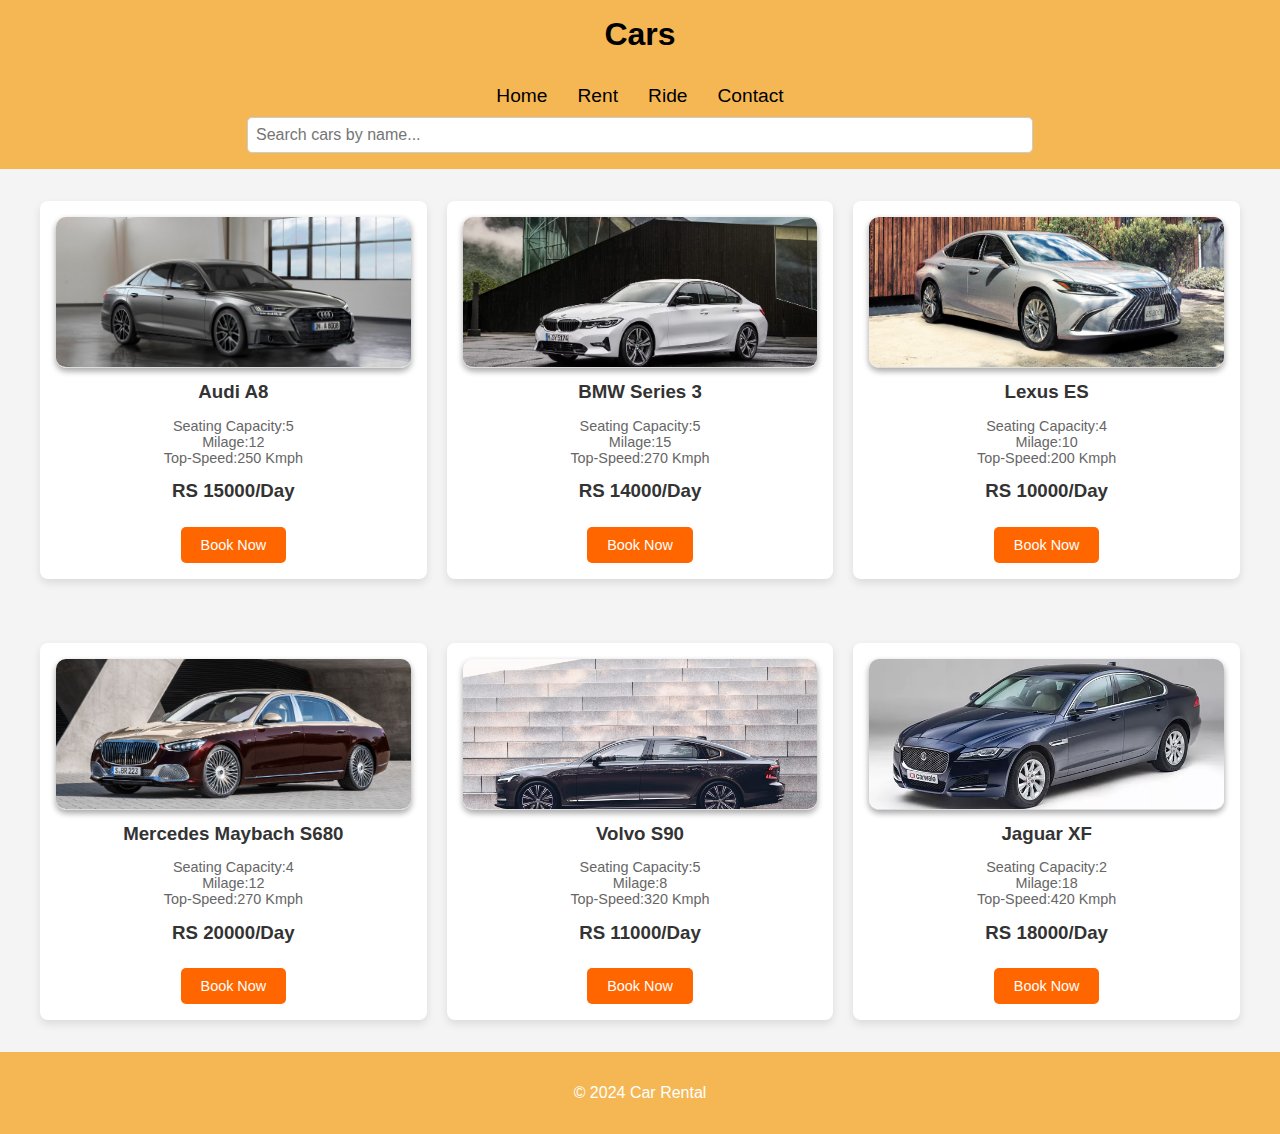
<file: newcarpage.html>
<!DOCTYPE html>
<html lang="en">
<head>
    <meta charset="UTF-8">
    <meta name="viewport" content="width=device-width, initial-scale=1.0">
    <title>Cars</title>
    <link rel="stylesheet" href="./newallcarspages.css"> <!-- Link to your CSS file -->
</head>
<body>
    
    <header>
        <h1>Cars</h1>
    </header>

    <!-- New Header with Navigation and Search Bar -->
    <header class="main-header">
        <nav>
            <ul>
                <li><a href="index.html">Home</a></li>
                <li><a href="#rent">Rent</a></li>
          <li><a href="#ride">Ride</a></li>
          <li><a href="#contact">Contact</a></li>
            </ul>
        </nav>
        <!-- Search Bar -->
        <input type="text" id="carSearch" placeholder="Search cars by name..." onkeyup="filterCars()">
    </header>

    <section class="vehicle-grid" id="carContainer">
        <div class="vehicle-card">
            <img src="assets/cars-audi-a8.jpg" alt="Car 1">
            <h3>Audi A8</h3>
            <p>Seating Capacity:5 <br>
                Milage:12<br>
                Top-Speed:250 Kmph
            <h3>RS 15000/Day</h3>
            </p>
            <button onclick="openModal()">Book Now</button>
        </div>
        <div class="vehicle-card">
            <img src="assets/cars-bmw-series3.avif" alt="Car 2">
            <h3>BMW Series 3</h3>
            <p>Seating Capacity:5 <br>
                Milage:15<br>
                Top-Speed:270 Kmph
            <h3>RS 14000/Day</h3></p>
            <button onclick="openModal()">Book Now</button>
        </div>
        <div class="vehicle-card">
            <img src="assets/cars-lexus-es.jpg" alt="Car 3">
            <h3>Lexus ES</h3>
            <p>Seating Capacity:4 <br>
                Milage:10<br>
                Top-Speed:200 Kmph
            <h3>RS 10000/Day</h3></p>
            <button onclick="openModal()">Book Now</button>
        </div>
    </section>
    <section class="vehicle-grid">
        <div class="vehicle-card">
            <img src="assets/cars-Mercedes-Maybach-S680-1.avif" alt="Car 4">
            <h3>Mercedes Maybach S680</h3>
            <p>Seating Capacity:4 <br>
                Milage:12<br>
                Top-Speed:270 Kmph
            <h3>RS 20000/Day</h3></p>
            <button onclick="openModal()">Book Now</button>
        </div>
        <div class="vehicle-card">
            <img src="assets/cars_volvo_s90.avif" alt="Car 5">
            <h3>Volvo S90</h3>
            <p>Seating Capacity:5 <br>
                Milage:8<br>
                Top-Speed:320 Kmph
            <h3>RS 11000/Day</h3></p>
            <button onclick="openModal()">Book Now</button>
        </div>
        <div class="vehicle-card">
            <img src="assets/cars-jaguar-xf.webp" alt="Car 6">
            <h3>Jaguar XF</h3>
            <p>Seating Capacity:2 <br>
                Milage:18<br>
                Top-Speed:420 Kmph
            <h3>RS 18000/Day</h3></p>
            <button onclick="openModal()">Book Now</button>
        </div>
    </section>

    <!-- Modal for booking form -->
    <div id="bookingModal" class="modal">
        <div class="modal-content">
            <span class="close" onclick="closeModal()">&times;</span>
            <h2>Book Your Car</h2>
            <form>
                <label for="location">Location:</label>
                <input type="text" id="location" name="location" placeholder="Enter location" required><br>

                <label for="startDate">Start Date:</label>
                <input type="date" id="startDate" name="startDate" required><br>

                <label for="endDate">End Date:</label>
                <input type="date" id="endDate" name="endDate" required><br>

                <button type="submit">Submit</button>
            </form>
        </div>
    </div>

    <footer>
        <p>© 2024 Car Rental</p>
    </footer>

    <script>
        // Function to open the booking modal
        function openModal() {
            document.getElementById('bookingModal').style.display = 'block';
        }

        // Function to close the modal
        function closeModal() {
            document.getElementById('bookingModal').style.display = 'none';
        }

        // Close the modal if user clicks outside of it
        window.onclick = function(event) {
            var modal = document.getElementById('bookingModal');
            if (event.target == modal) {
                modal.style.display = "none";
            }
        }

        // Function to filter cars based on search input
        function filterCars() {
            let input = document.getElementById('carSearch').value.toUpperCase();
            let carContainer = document.getElementById('carContainer');
            let cards = carContainer.getElementsByClassName('vehicle-card');

            for (let i = 0; i < cards.length; i++) {
                let h3 = cards[i].getElementsByTagName('h3')[0];
                if (h3.innerHTML.toUpperCase().indexOf(input) > -1) {
                    cards[i].style.display = '';
                } else {
                    cards[i].style.display = 'none';
                }
            }
        }
    </script>
</body>
</html>
</file>
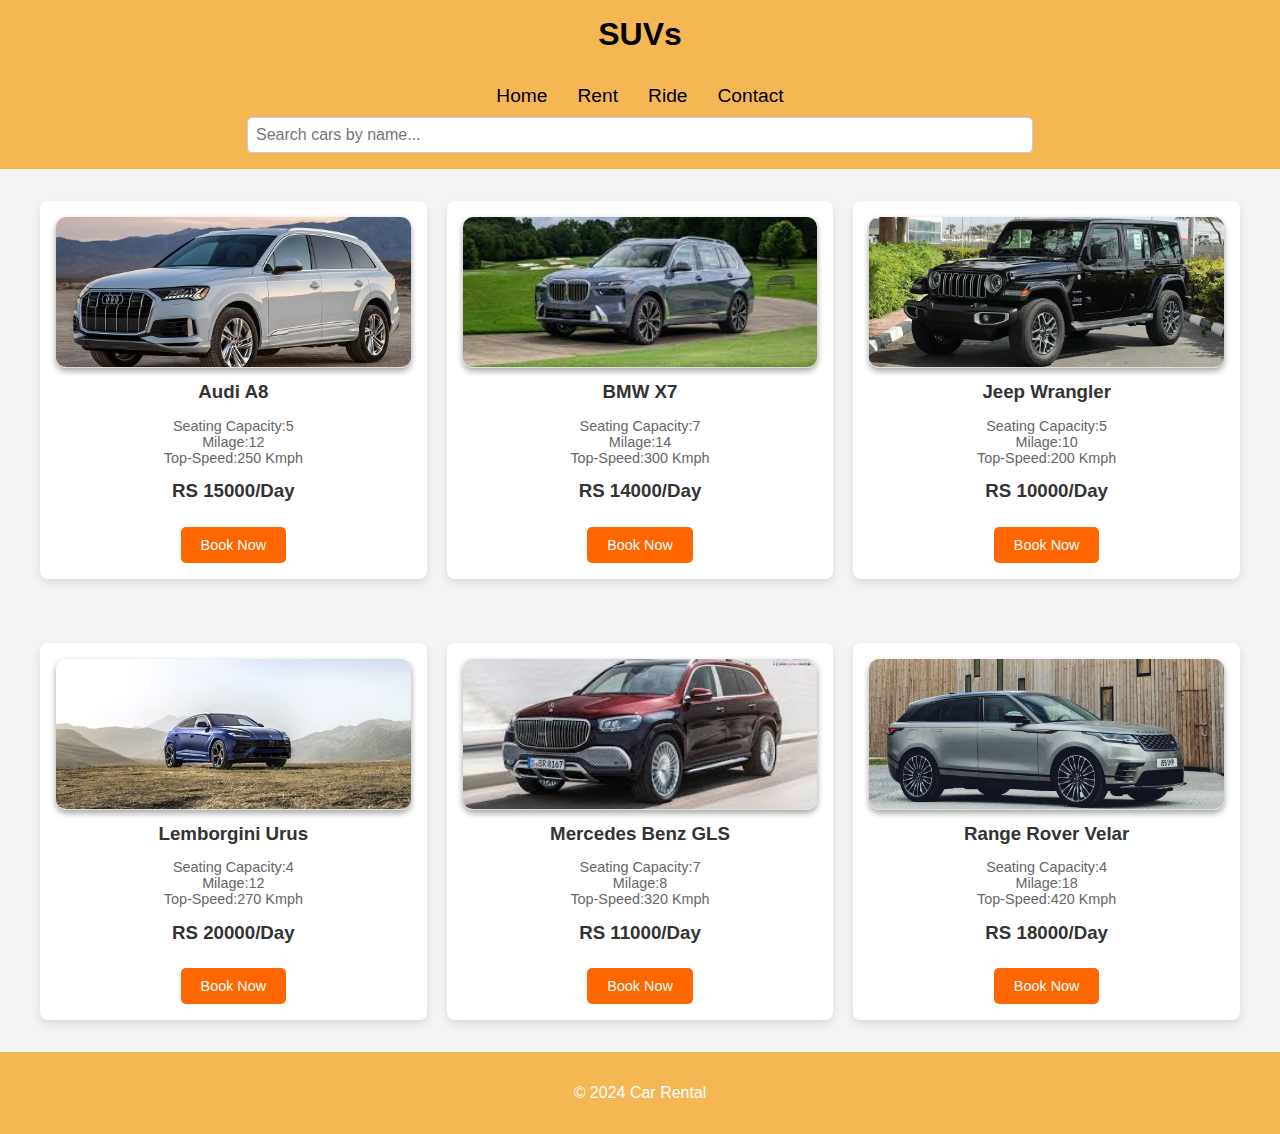
<file: suvspage.html>
<!DOCTYPE html>
<html lang="en">
<head>
    <meta charset="UTF-8">
    <meta name="viewport" content="width=device-width, initial-scale=1.0">
    <title>Cars</title>
    <link rel="stylesheet" href="./newallcarspages.css"> <!-- Link to your CSS file -->
</head>
<body>
    
    <header>
        <h1>SUVs</h1>
    </header>

    <!-- New Header with Navigation and Search Bar -->
    <header class="main-header">
        <nav>
            <ul>
                <li><a href="index.html">Home</a></li>
                <li><a href="#rent">Rent</a></li>
                <li><a href="#ride">Ride</a></li>
                <li><a href="#contact">Contact</a></li>
            </ul>
        </nav>
        <!-- Search Bar -->
        <input type="text" id="carSearch" placeholder="Search cars by name..." onkeyup="filterCars()">
    </header>

    <section class="vehicle-grid" id="carContainer">
        <div class="vehicle-card">
            <img src="assets/suv-audi-q7.webp" alt="Car 1">
            <h3>Audi A8</h3>
            <p>Seating Capacity:5 <br>
                Milage:12<br>
                Top-Speed:250 Kmph
            <h3>RS 15000/Day</h3>
            </p>
            <button onclick="openModal()">Book Now</button>
        </div>
        <div class="vehicle-card">
            <img src="assets/suv-bmw-x7.jpeg" alt="Car 2">
            <h3>BMW X7</h3>
            <p>Seating Capacity:7 <br>
                Milage:14<br>
                Top-Speed:300 Kmph
            <h3>RS 14000/Day</h3></p>
            <button onclick="openModal()">Book Now</button>
        </div>
        <div class="vehicle-card">
            <img src="assets/suv-jeep-WRANGLER.webp" alt="Car 3">
            <h3>Jeep Wrangler</h3>
            <p>Seating Capacity:5 <br>
                Milage:10<br>
                Top-Speed:200 Kmph
            <h3>RS 10000/Day</h3></p>
            <button onclick="openModal()">Book Now</button>
        </div>
    </section>
    <section class="vehicle-grid">
        <div class="vehicle-card">
            <img src="assets/suv-lamborghini-urus.jpg" alt="Car 4">
            <h3>Lemborgini Urus</h3>
            <p>Seating Capacity:4 <br>
                Milage:12<br>
                Top-Speed:270 Kmph
            <h3>RS 20000/Day</h3></p>
            <button onclick="openModal()">Book Now</button>
        </div>
        <div class="vehicle-card">
            <img src="assets/suv-mercedes-benz-gls.jpeg" alt="Car 5">
            <h3>Mercedes Benz GLS</h3>
            <p>Seating Capacity:7 <br>
                Milage:8<br>
                Top-Speed:320 Kmph
            <h3>RS 11000/Day</h3></p>
            <button onclick="openModal()">Book Now</button>
        </div>
        <div class="vehicle-card">
            <img src="assets/suv-range-rover-velar.webp" alt="Car 6">
            <h3>Range Rover Velar</h3>
            <p>Seating Capacity:4 <br>
                Milage:18<br>
                Top-Speed:420 Kmph
            <h3>RS 18000/Day</h3></p>
            <button onclick="openModal()">Book Now</button>
        </div>
    </section>

    <!-- Modal for booking form -->
    <div id="bookingModal" class="modal">
        <div class="modal-content">
            <span class="close" onclick="closeModal()">&times;</span>
            <h2>Book Your Car</h2>
            <form>
                <label for="location">Location:</label>
                <input type="text" id="location" name="location" placeholder="Enter location" required><br>

                <label for="startDate">Start Date:</label>
                <input type="date" id="startDate" name="startDate" required><br>

                <label for="endDate">End Date:</label>
                <input type="date" id="endDate" name="endDate" required><br>

                <button type="submit">Submit</button>
            </form>
        </div>
    </div>

    <footer>
        <p>© 2024 Car Rental</p>
    </footer>

    <script>
        // Function to open the booking modal
        function openModal() {
            document.getElementById('bookingModal').style.display = 'block';
        }

        // Function to close the modal
        function closeModal() {
            document.getElementById('bookingModal').style.display = 'none';
        }

        // Close the modal if user clicks outside of it
        window.onclick = function(event) {
            var modal = document.getElementById('bookingModal');
            if (event.target == modal) {
                modal.style.display = "none";
            }
        }

        // Function to filter cars based on search input
        function filterCars() {
            let input = document.getElementById('carSearch').value.toUpperCase();
            let carContainer = document.getElementById('carContainer');
            let cards = carContainer.getElementsByClassName('vehicle-card');

            for (let i = 0; i < cards.length; i++) {
                let h3 = cards[i].getElementsByTagName('h3')[0];
                if (h3.innerHTML.toUpperCase().indexOf(input) > -1) {
                    cards[i].style.display = '';
                } else {
                    cards[i].style.display = 'none';
                }
            }
        }
    </script>
</body>
</html>
</file>
<file: newallcarspages.css>
body {
    font-family: Arial, sans-serif;
    margin: 0;
    padding: 0;
    background-color: #f4f4f4;
}

/* Original Header */
header {
    background-color: #f5b754;
    color: black;
    text-align: center;
    padding: 1em 0;
}

h1 {
    margin: 0;
}

/* New Header with Navigation */
.main-header {
    background-color: #f5b754;
    color: black;
    text-align: center;
    padding: 1em 0;
    position: sticky;
    top: 0;
    z-index: 100;
    display: flex;
    flex-direction: column;
    align-items: center;
}

.main-header nav ul {
    list-style: none;
    padding: 0;
    margin: 0;
    display: flex;
    justify-content: center;
}

.main-header nav ul li {
    margin: 0 15px;
}

.main-header nav ul li a {
    color: black;
    font-weight: 500;
    text-decoration: none;
    font-size: 1.2em;
}

.main-header nav ul li a:hover {
    color: white;
}

/* Search Input in Header */
#carSearch {
    margin-top: 10px;
    padding: 8px;
    width: 60%;
    border: 1px solid #ccc;
    border-radius: 5px;
    font-size: 1em;
}

/* Grid Layout for Vehicle Cards */
.vehicle-grid {
    display: grid;
    grid-template-columns: repeat(auto-fit, minmax(200px, 1fr));
    gap: 20px;
    padding: 2em;
    max-width: 1200px;
    margin: 0 auto;
}

/* Styling for Vehicle Cards */
.vehicle-card {
    background-color: white;
    border-radius: 8px;
    box-shadow: 0 4px 8px rgba(0, 0, 0, 0.1);
    overflow: hidden;
    text-align: center;
    padding: 1em;
    transition: transform 0.2s;
}

.vehicle-card:hover {
    transform: scale(1.05);
}

.vehicle-card img {
    width: 100%;
    height: 150px;
    object-fit: cover;
    border-bottom: 1px solid #ddd;
    transition: 0.3s;
    border-radius: 10px;
    box-shadow: 0px 3px 6px 0px rgba(0,0,0,0.16),
0px 3px 6px 0px rgba(0,0,0,0.23);
}
.vehicle-card img:hover {
    transform: scale(1.0);
}

.vehicle-card h3 {
    margin: 0.5em 0;
    color: #333;
}

.vehicle-card p {
    color: #666;
    font-size: 0.9em;
}

.vehicle-card button {
    background-color: #ff6600;
    color: white;
    border: none;
    padding: 10px 20px;
    border-radius: 5px;
    cursor: pointer;
    font-size: 0.9em;
    margin-top: 10px;
}

.vehicle-card button:hover {
    background-color: #ff4500;
}

/* Modal Styles */
.modal {
    display: none;
    position: fixed;
    z-index: 1;
    left: 0;
    top: 0;
    width: 100%;
    height: 100%;
    background-color: rgba(0, 0, 0, 0.5);
}

.modal-content {
    background-color: white;
    margin: 15% auto;
    padding: 20px;
    border: 1px solid #888;
    width: 80%;
    max-width: 500px;
    border-radius: 10px;
}

.close {
    color: #aaa;
    float: right;
    font-size: 28px;
    font-weight: bold;
}

.close:hover,
.close:focus {
    color: black;
    text-decoration: none;
    cursor: pointer;
}

form {
    display: flex;
    flex-direction: column;
}

form input {
    padding: 10px;
    margin: 10px 0;
    border-radius: 5px;
    border: 1px solid #ccc;
}

form button {
    background-color: #28a745;
    color: white;
    border: none;
    padding: 10px 20px;
    border-radius: 5px;
    cursor: pointer;
    font-size: 1em;
}

form button:hover {
    background-color: #218838;
}

footer {
    background-color: #f5b754;
    color: white;
    text-align: center;
    padding: 1em 0;
    position: relative;
    bottom: 0;
    width: 100%;
}
</file>
